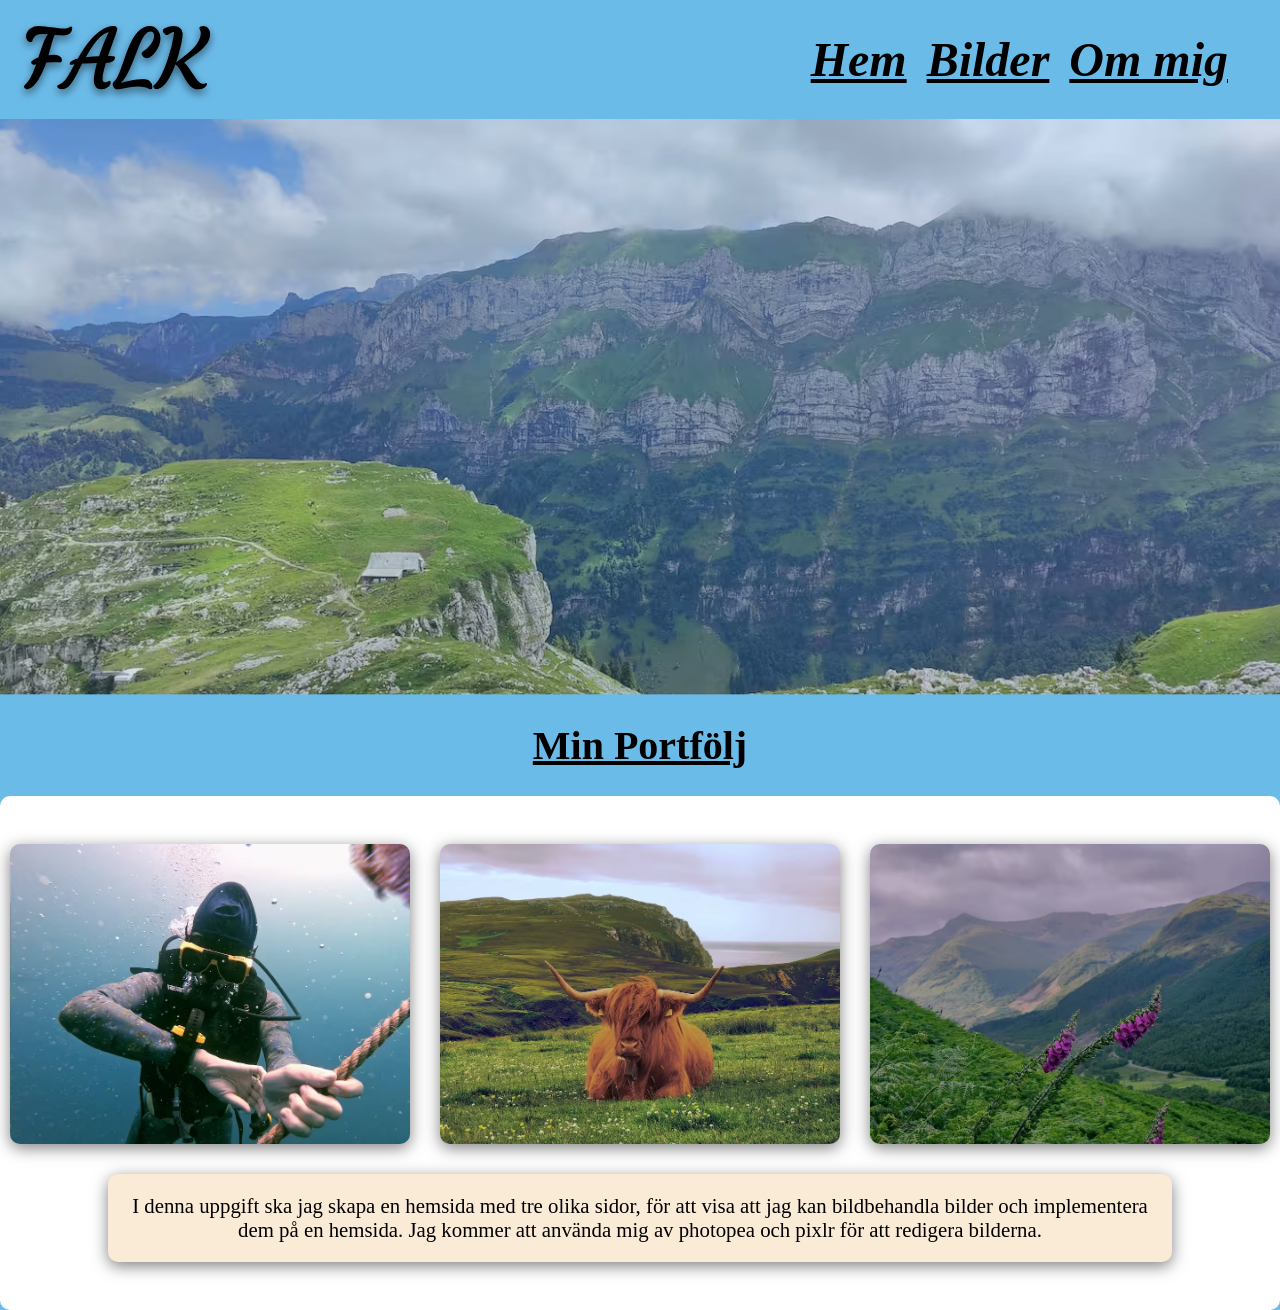
<file: index.html>
<!DOCTYPE html>
<html lang="sv">

    <head>
        <meta
            name="Startsidan"
            content="En översikt över min portfolio">
        <meta charset="UTF-8">
        <meta name="viewport" content="width=device-width, initial-scale=1.0">
        <title>Hem | Min portfölj</title>

        <!-- CSS -->
        <link rel="stylesheet" href="style.css">
    
        <!-- Favicon -->
        <link rel="icon" type="image/png" sizes="32x32" href="images/favicon.png">
        <link rel="icon" type="image/x-icon" href="images/favicon.ico">

    </head>

    <body>
        <header>
            <a href="index.html">
                <img src="images/logo.svg" id="logo" alt="Min logotyp">
            </a>

            <nav class="navbar">
                <ul>
                    <li><a href="index.html">Hem</a></li>
                    <li><a href="pictures.html">Bilder</a></li>
                    <li><a href="about.html">Om mig</a></li>
                </ul>
            </nav>

        </header>

        <main>
            <picture class="hero-picture">
                <source
                type="image/avif"
                srcset="images2/hero-1320.avif 1320w,
                        images2/hero-1920.avif 1920w"
                sizes="100vw">

                <img
                src="images2/hero-1320.png"
                srcset="images2/hero-1320.png 1320w,
                        images2/hero-1920.png 1920w"
                sizes="100vw"
                width="1920"
                height="864"
                fetchpriority="high"
                alt="Bergslandskap i Schweiz">
            </picture>

            <h1>Min Portfölj</h1>

            <section class="pictures">
                <picture class="portfolio-picture">
                    <source
                    type="image/avif"
                    srcset="images2/bilserie001.avif">

                    <img
                    src="images2/bilserie001.jpg"
                    width="900"
                    height="807"
                    alt="En person som dyker">
                </picture>

                <picture class="portfolio-picture">
                    <source
                    type="image/avif"
                    srcset="images2/bilserie003.avif">

                    <img
                    src="images2/bilserie003.jpg"
                    width="900"
                    height="807"
                    alt="En ko på en äng">
                </picture>

                <picture class="portfolio-picture">
                    <source
                    type="image/avif"
                    srcset="images2/bilserie005.avif">

                    <img
                    src="images2/bilserie005.jpg"
                    width="900"
                    height="807"
                    alt="En blomma på sidan av ett berg">
                </picture>

                <p class="about-assignment">
                    I denna uppgift ska jag skapa en hemsida med tre olika sidor, för att visa att jag kan bildbehandla bilder och
                    implementera dem på en hemsida. Jag kommer att använda mig av photopea och pixlr för att redigera bilderna.
                </p>
            </section>

        </main>
    </body>
</html>
</file>
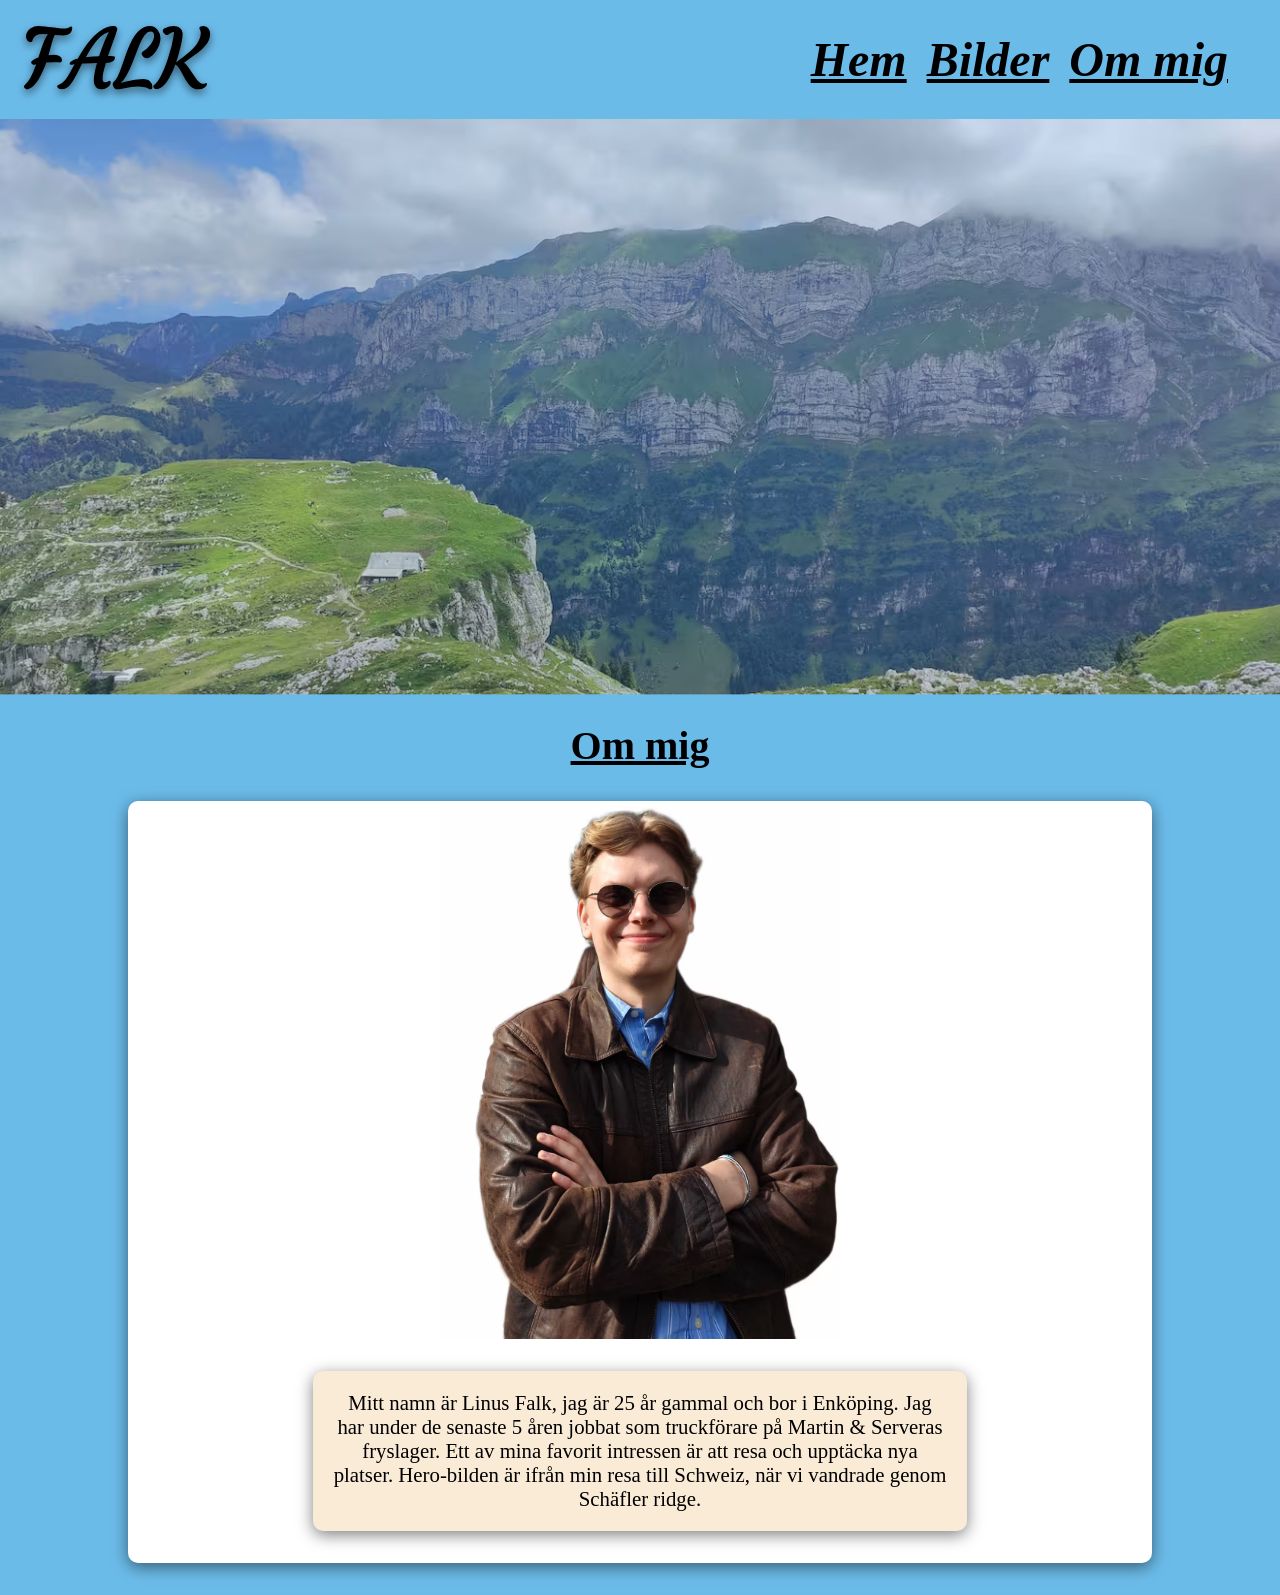
<file: about.html>
<!DOCTYPE html>
<html lang="sv">

    <head>
        <meta
            name="Om mig"
            content="Min personliga presentation">
        <meta charset="UTF-8">
        <meta name="viewport" content="width=device-width, initial-scale=1.0">
        <title>Hem | Min portfölj</title>

        <!-- CSS -->
        <link rel="stylesheet" href="style.css">
    
        <!-- Favicon -->
        <link rel="icon" type="image/png" sizes="32x32" href="images/favicon.png">
        <link rel="icon" type="image/x-icon" href="images/favicon.ico">

    </head>

    <body>
        <header>
            <a href="index.html">
                <img src="images/logo.svg" id="logo" alt="Min logotyp">
            </a>
            
            <nav class="navbar">
                <ul>
                    <li><a href="index.html">Hem</a></li>
                    <li><a href="pictures.html">Bilder</a></li>
                    <li><a href="about.html">Om mig</a></li>
                </ul>
            </nav>

        </header>

        <main>
            <picture class="hero-picture">
                <source
                type="image/avif"
                srcset="images2/hero-1320.avif 1320w,
                        images2/hero-1920.avif 1920w"
                sizes="100vw">

                <img
                src="images2/hero-1320.png"
                srcset="images2/hero-1320.png 1320w,
                        images2/hero-1920.png 1920w"
                sizes="100vw"
                width="1920"
                height="864"
                fetchpriority="high"
                alt="Bergslandskap i Schweiz">
            </picture>

            <h1>Om mig</h1>

            <section class="about">
                <picture class="selfportrait">
                    <source
                    type="image/avif"
                    srcset="images2/portrait-1050.avif">

                    <source
                    type="image/webp"
                    srcset="images2/portrait-1050.webp">

                    <img
                    src="images2/portrait-1050.jpg"
                    width="1050"
                    height="1412"
                    alt="Porträtt av mig">
                </picture>

                <p class="about-me">
                    Mitt namn är Linus Falk, jag är 25 år gammal och bor i Enköping.
                    Jag har under de senaste 5 åren jobbat som truckförare på Martin & Serveras fryslager.
                    Ett av mina favorit intressen är att resa och upptäcka nya platser. Hero-bilden är ifrån min resa till 
                    Schweiz, när vi vandrade genom Schäfler ridge.
                </p>
            </section>

        </main>
    </body>
</html>
</file>
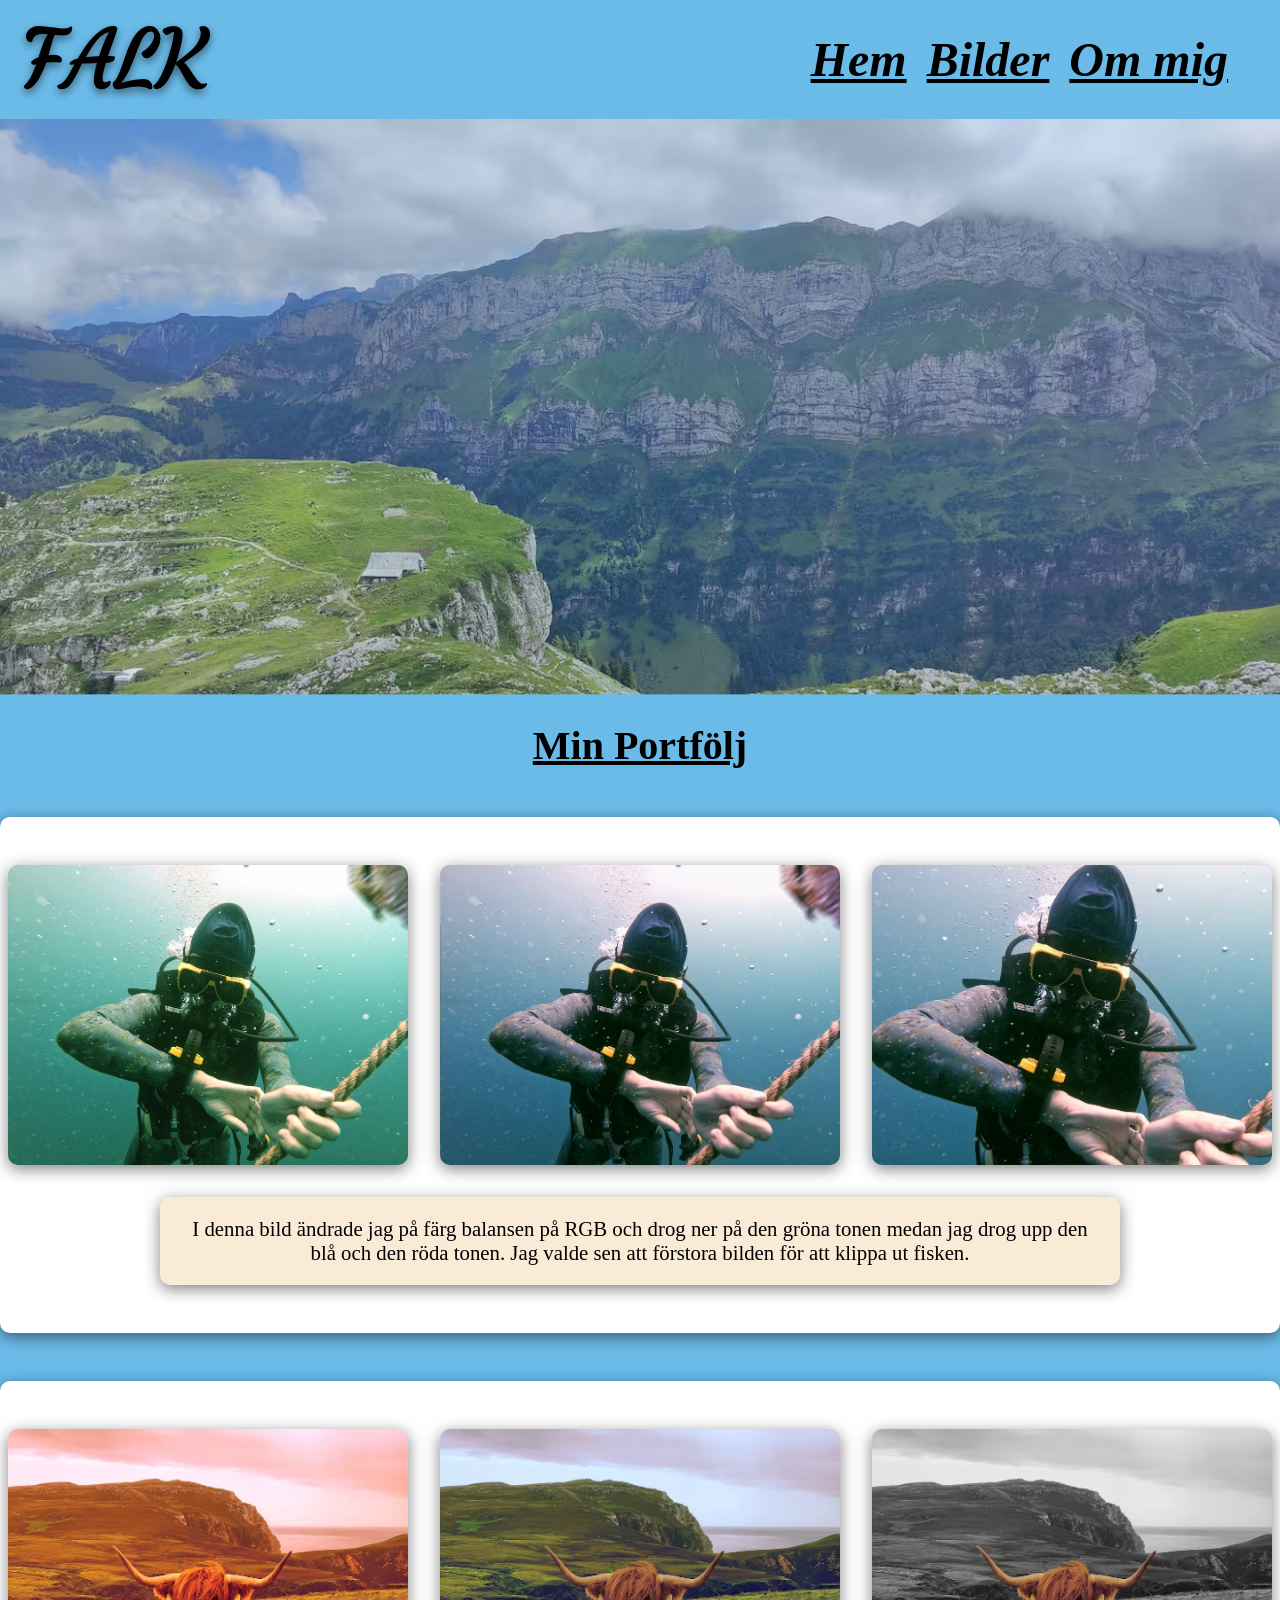
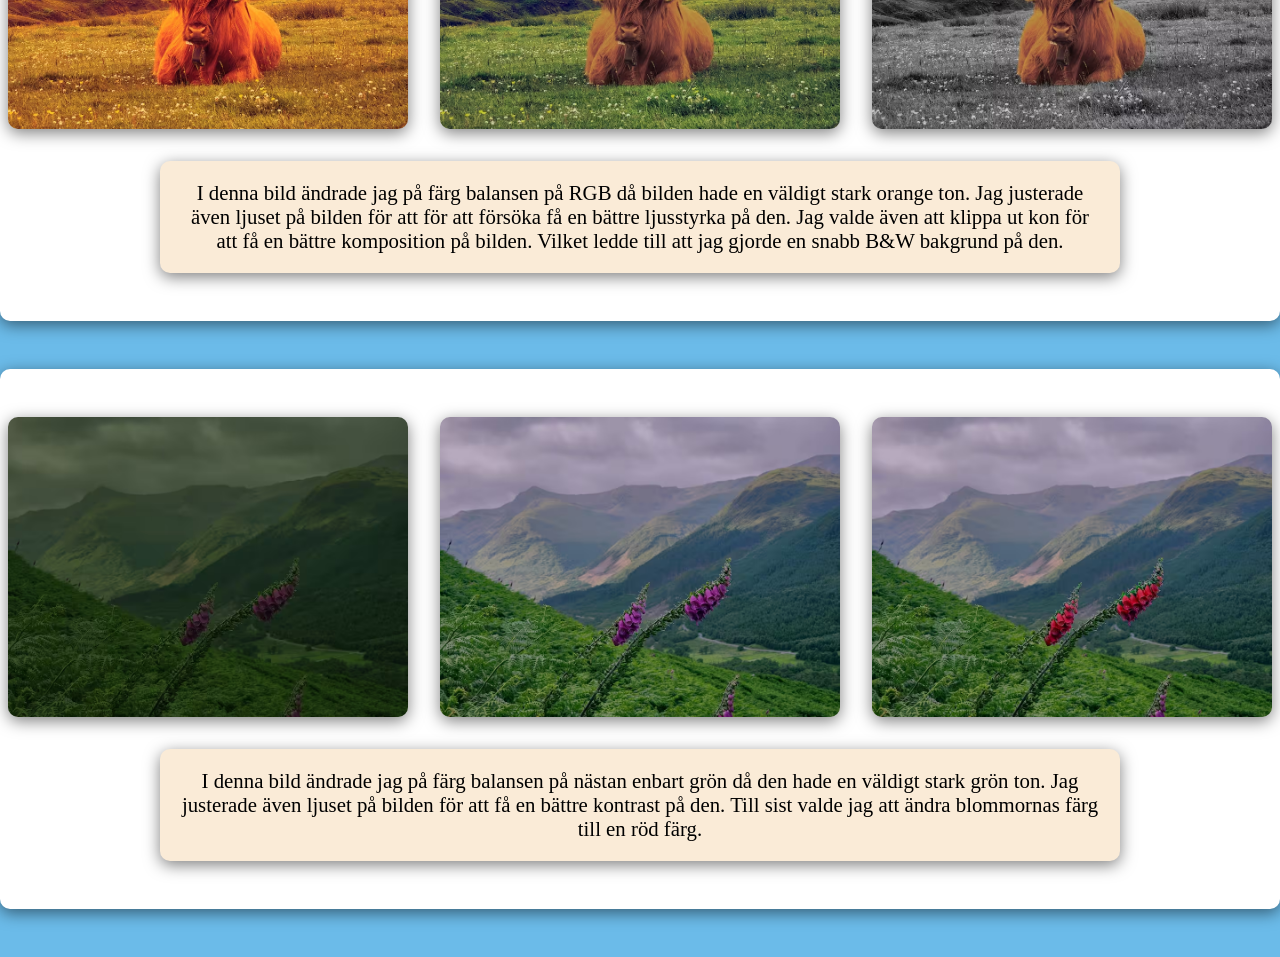
<file: pictures.html>
<!DOCTYPE html>
<html lang="sv">

    <head>
        <meta
            name="Bilder"
            content="Original bilder, mina redigeringar och min redigerings process">
        <meta charset="UTF-8">
        <meta name="viewport" content="width=device-width, initial-scale=1.0">
        <title>Hem | Min portfölj</title>

        <!-- CSS -->
        <link rel="stylesheet" href="style.css">
    
        <!-- Favicon -->
        <link rel="icon" type="image/png" sizes="32x32" href="images/favicon.png">
        <link rel="icon" type="image/x-icon" href="images/favicon.ico">

    </head>

    <body>
        <header>
            <a href="index.html">
                <img src="images/logo.svg" id="logo" alt="Min logotyp">
            </a>

            <nav class="navbar">
                <ul>
                    <li><a href="index.html">Hem</a></li>
                    <li><a href="pictures.html">Bilder</a></li>
                    <li><a href="about.html">Om mig</a></li>
                </ul>
            </nav>

        </header>

        <main>
            <picture class="hero-picture">
                <source
                type="image/avif"
                srcset="images2/hero-1320.avif 1320w,
                        images2/hero-1920.avif 1920w"
                sizes="100vw">

                <img
                src="images2/hero-1320.png"
                srcset="images2/hero-1320.png 1320w,
                        images2/hero-1920.png 1920w"
                sizes="100vw"
                width="1920"
                height="864"
                fetchpriority="high"
                alt="Berglandskap i Schweiz">
            </picture>

            <h1>Min Portfölj</h1>

            <section class="diver-pictures">
                <picture class="portfolio-picture">
                    <source
                    type="image/avif"
                    srcset="images2/bilserie007.avif">

                    <img
                    src="images2/bilserie007.jpg"
                    width="900"
                    height="675"
                    alt="En person som dyker">
                </picture>

                <picture class="portfolio-picture">
                    <source
                    type="image/avif"
                    srcset="images2/bilserie001.avif">

                    <img
                    src="images2/bilserie001.jpg"
                    width="900"
                    height="675"
                    alt="En person som dyker">
                </picture>

                <picture class="portfolio-picture">
                    <source
                    type="image/avif"
                    srcset="images2/bilserie002.avif">

                    <img
                    src="images2/bilserie002.jpg"
                    width="900"
                    height="675"
                    alt="En person som dyker">
                </picture>

                <p class="about-picture">
                    I denna bild ändrade jag på färg balansen på RGB och drog ner på den gröna tonen medan
                     jag drog upp den blå och den röda tonen.
                    Jag valde sen att förstora bilden för att klippa ut fisken.
                </p>
            </section>

            <section class="cow-pictures">
                <picture class="portfolio-picture">
                    <source
                    type="image/avif"
                    srcset="images2/bilserie008.avif">

                    <img
                    src="images2/bilserie008.jpg"
                    width="900"
                    height="675"
                    alt="En ko på en äng">
                </picture>

                <picture class="portfolio-picture">
                    <source
                    type="image/avif"
                    srcset="images2/bilserie003.avif">

                    <img
                    src="images2/bilserie003.jpg"
                    width="900"
                    height="675"
                    alt="En ko på en äng">
                </picture>

                <picture class="portfolio-picture">
                    <source
                    type="image/avif"
                    srcset="images2/bilserie004.avif">

                    <img
                    src="images2/bilserie004.jpg"
                    width="900"
                    height="675"
                    alt="En ko på en äng">
                </picture>

                <p class="about-picture">
                    I denna bild ändrade jag på färg balansen på RGB då bilden hade en väldigt stark orange ton.
                    Jag justerade även ljuset på bilden för att för att försöka få en bättre ljusstyrka på den.
                    Jag valde även att klippa ut kon för att få en bättre komposition på bilden.
                    Vilket ledde till att jag gjorde en snabb B&W bakgrund på den.
                </p>
            </section>

            <section class="flower-pictures">
                <picture class="portfolio-picture">
                    <source
                    type="image/avif"
                    srcset="images2/bilserie009.avif">

                    <img
                    src="images2/bilserie009.jpg"
                    width="900"
                    height="675"
                    alt="En blomma på sidan av ett berg">
                </picture>

                <picture class="portfolio-picture">
                    <source
                    type="image/avif"
                    srcset="images2/bilserie005.avif">

                    <img
                    src="images2/bilserie005.jpg"
                    width="900"
                    height="675"
                    alt="En blomma på sidan av ett berg">
                </picture>

                <picture class="portfolio-picture">
                    <source
                    type="image/avif"
                    srcset="images2/bilserie006.avif">

                    <img
                    src="images2/bilserie006.jpg"
                    width="900"
                    height="675"
                    alt="En blomma på sidan av ett berg">
                </picture>

                <p class="about-picture">
                    I denna bild ändrade jag på färg balansen på nästan enbart grön då den hade 
                    en väldigt stark grön ton. Jag justerade även ljuset på bilden för att få en bättre kontrast på den.
                    Till sist valde jag att ändra blommornas färg till en röd färg.
                </p>
            </section>

        </main>
    </body>
</html>
</file>
<file: style.css>
body {
    background-color: #6bbbe9;
}

header {
    display: flex;
    justify-content: space-between;
    align-items: center;
}

#logo {
    width: 200px;
    height: auto;
    filter: drop-shadow(0 4px 4px rgba(0, 0, 0, 0.5));
    padding-left: 1rem;
}

h1 {
    text-decoration: underline;
    font-size: 2.5rem;
    text-align: center;
}

.navbar {
    padding: 2rem;
}

.navbar ul{
    display: flex;
    flex-direction: row;
    justify-content: end;
    gap: 20px;
    margin-right: 50px;
    margin: 0;
    padding-right: 20px;
    font-size: 3rem;
    font-weight: bold;
    font-style: italic;
    text-decoration: underline;
}

li {
    list-style-type: none;
}

a {
    text-decoration: none;
    color: inherit
}

.hero {
    display: flex;
    flex-direction: column;
    align-items: center;
}

.hero-picture img {
    display: block;
    width: 100%;
    height: auto;
}

body {
    margin: 0;
}

.hero h1 {
    margin-top: 20px;
    margin-bottom: 20px;
    font-size: 2.5rem;
    text-decoration: underline;
}

.pictures {
    display: flex;
    flex-wrap: wrap;
    justify-content: center;
    background-color: white;
    border-radius: 10px;
    padding: 3rem 0;
    max-width: 1600px;
    margin: auto;
    gap: 30px;
}

.diver-pictures,
.cow-pictures,
.flower-pictures {
    display: flex;
    flex-wrap: wrap;
    justify-content: center;
    background-color: white;
    border-radius: 10px;
    padding: 3rem 0;
    max-width: 1600px;
    margin: 3rem auto;
    gap: 2rem;
    filter: drop-shadow(0 4px 8px rgba(0, 0, 0, 0.5));
}

.portfolio-picture {
    display: block;
    width: 100%;
    max-width: 400px;
}

.portfolio-picture img {
    display: block;
    width: 100%;
    height: auto;
    border-radius: 10px;
    filter: drop-shadow(0 4px 8px rgba(0, 0, 0, 0.5));
}

.pictures p {
    background-color: antiquewhite;
    border-radius: 10px;
    padding: 1.25rem;
    margin: auto;
    filter: drop-shadow(0 4px 8px rgba(0, 0, 0, 0.5));
}

.about-me {
    background-color: #f0f0f0;
    border-radius: 10px;
    padding: 1.25rem;
    width: 60%;
    margin: 2rem auto;
    filter: drop-shadow(0 4px 8px rgba(0, 0, 0, 0.5));
}

.diver-pictures p,
.cow-pictures p,
.flower-pictures p {
    font-size: 1.3rem;
    background-color: antiquewhite;
    border-radius: 10px;
    padding: 1.25rem;
    margin: 0 10rem;
    filter: drop-shadow(0 4px 8px rgba(0, 0, 0, 0.5));
}

.about-assignment {
    font-size: 1.3rem;
    background-color: #f0f0f0;
    border-radius: 10px;
    width: 80%;
    padding: 1rem;
    margin: 1rem auto;
    filter: drop-shadow(0 4px 8px rgba(0, 0, 0, 0.5));
}

.about-picture {
    display: block;
    width: 100%;
}


p {
    font-size: 1.5rem;
    text-align: center;
}

.about {
    display: flex;
    flex-direction: column;
    width: 80%;
    background-color: white;
    border-radius: 10px;
    margin: 2rem auto;
    filter: drop-shadow(0 4px 8px rgba(0, 0, 0, 0.5));
}

.selfportrait img {
    display: block;
    height: auto;
    max-width: 400px;
    margin: auto;
}

.about p {
    font-size: 1.3rem;
    background-color: antiquewhite;
    border-radius: 10px;
    padding: 20px;
    filter: drop-shadow(0 4px 8px rgba(0, 0, 0, 0.5));
}

@media (max-width: 768px) {
    
    #logo {
        width: 100px;
    }

    .navbar {
        padding: 1.5rem 0.25rem;
    }

    .navbar ul {
        font-size: 1.5rem;
    }

    .hero h1 {
        font-size: 1.75rem;
    }

    .pictures {
        margin-left: 0.5rem;
        margin-right: 0.5rem;
        gap: 1rem;
    }

    .pictures img {
        width: 100%;
        max-width: 300px;
        margin: auto;
    }

    .pictures p {
        width: 80%;
        margin: 1rem auto;
    }

    .diver-pictures p,
    .cow-pictures p,
    .flower-pictures p {
        padding: 0.75rem;
        margin: 0.75rem;
    }
    
    .diver-pictures,
    .cow-pictures,
    .flower-pictures {
        margin-left: 0.5rem;
        margin-right: 0.5rem;
        gap: 1rem;
    }

    .about img {
        width: 100%;
        max-width: 350px;
        height: auto;
        margin: 0 auto;
        margin-top: 2rem;
    }

    .portfolio-picture {
        width: 45%;
        height: auto;
    }

    .about p {
        width: 80%;
    }


}
</file>
